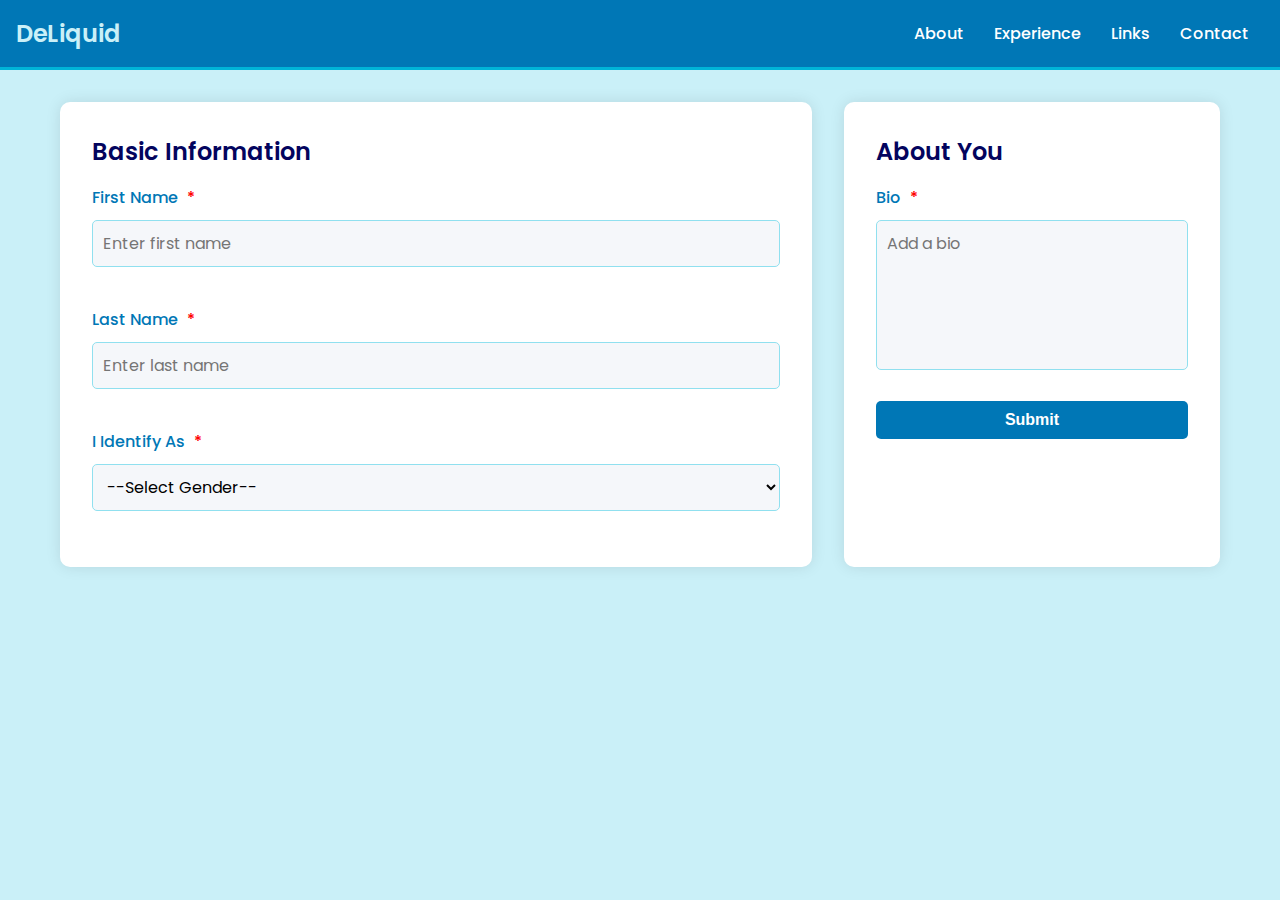
<file: EditProfile.html>
<!DOCTYPE html>
<html lang="en">
<head>
    <meta charset="UTF-8">
    <meta name="viewport" content="width=device-width, initial-scale=1.0">
    <title>DeLiquid Profile</title>
    <!-- Google Fonts -->
    <link href="https://fonts.googleapis.com/css2?family=Poppins:wght@400;500;600&display=swap" rel="stylesheet">
    <!-- CSS File -->
    <link rel="stylesheet" href="EditProfile.css">
</head>
<body>
    <header>
        <nav class="navbar">
            <div class="logo">DeLiquid</div>
            <ul>
                <li><a href="#">About</a></li>
                <li><a href="experience.html">Experience</a></li>
                <li><a href="#">Links</a></li>
                <li><a href="contact.html">Contact</a></li>
            </ul>
        </nav>
    </header>

    <div class="profile-container">
        <div class="left-panel">
            <h2>Basic Information</h2>
            <form id="profile-form">
                <div class="form-group">
                    <label for="first-name">First Name <span class="required">*</span></label>
                    <input type="text" id="first-name" name="firstName" placeholder="Enter first name" required>
                    <small class="error-message" id="first-name-error"></small>
                </div>
                <div class="form-group">
                    <label for="last-name">Last Name <span class="required">*</span></label>
                    <input type="text" id="last-name" name="lastName" placeholder="Enter last name" required>
                    <small class="error-message" id="last-name-error"></small>
                </div>
                <div class="form-group">
                    <label for="gender">I Identify As <span class="required">*</span></label>
                    <select id="gender" name="gender" required>
                        <option value="">--Select Gender--</option>
                        <option value="male">Male</option>
                        <option value="female">Female</option>
                        <option value="other">Other</option>
                    </select>
                    <small class="error-message" id="gender-error"></small>
                </div>
            </form>
        </div>

        <div class="right-panel">
            <h2>About You</h2>
            <form>
                <div class="form-group">
                    <label for="bio">Bio <span class="required">*</span></label>
                    <textarea id="bio" name="bio" placeholder="Add a bio" required></textarea>
                    <small class="error-message" id="bio-error"></small>
                </div>
                <button type="submit" id="submit-btn">Submit</button>
            </form>
        </div>
    </div>

    <!-- Success Modal -->
    <div id="success-modal" class="modal">
        <div class="modal-content">
            <span class="close-button">&times;</span>
            <h2>Profile Submitted Successfully!</h2>
            <p>Thank you for updating your profile.</p>
        </div>
    </div>

    <!-- JavaScript File -->
    <script src="EditProfile.js"></script>
</body>
</html>
</file>
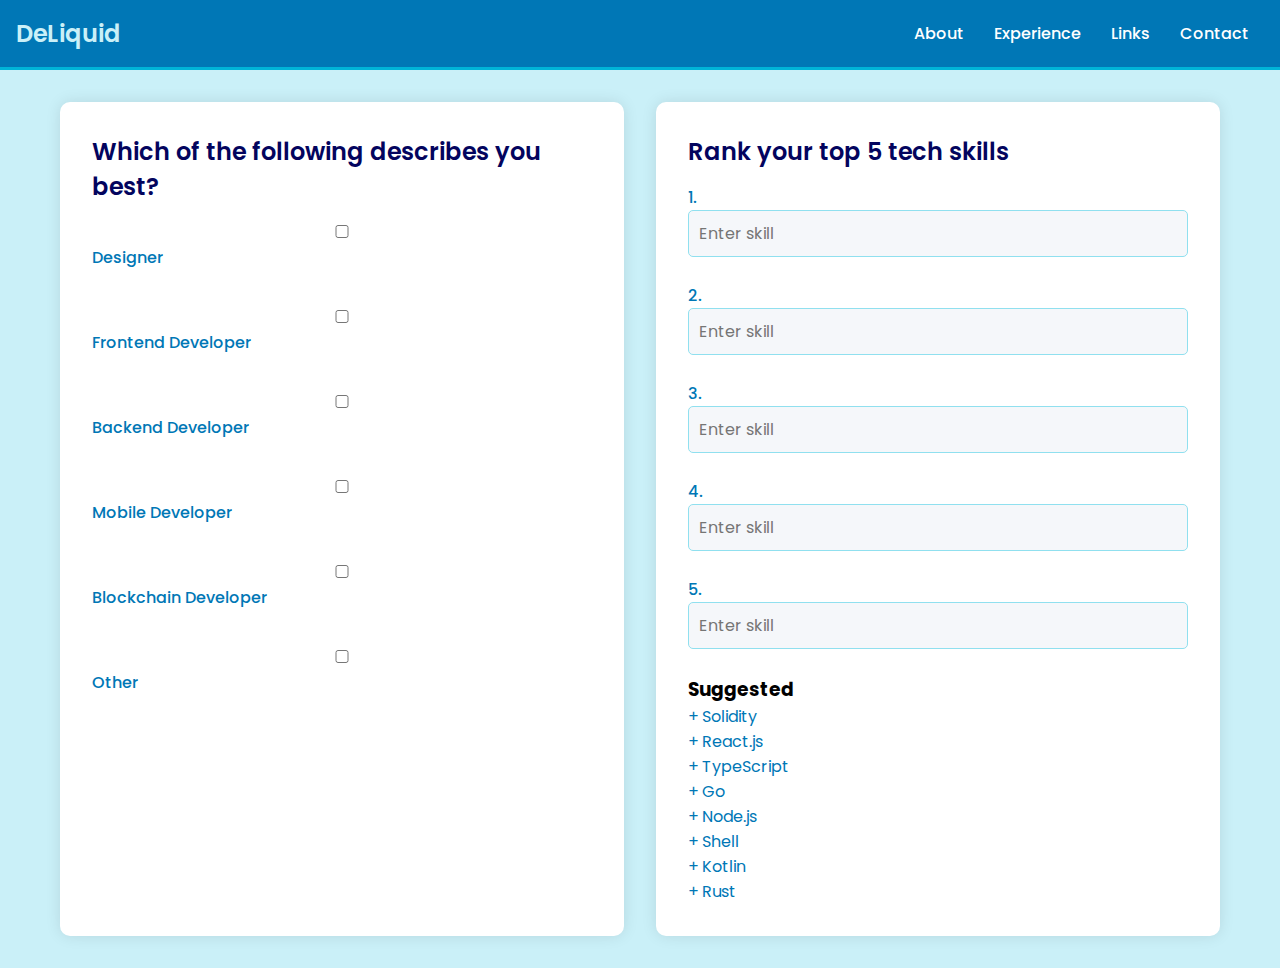
<file: experience.html>
<!DOCTYPE html>
<html lang="en">
<head>
    <meta charset="UTF-8">
    <meta name="viewport" content="width=device-width, initial-scale=1.0">
    <title>DeLiquid - Experience</title>
    <link href="https://fonts.googleapis.com/css2?family=Poppins:wght@400;500;600&display=swap" rel="stylesheet">
    <link rel="stylesheet" href="EditProfile.css">
    
</head>
<body>
    <header>
        <nav class="navbar">
            <div class="logo">DeLiquid</div>
            <ul>
                <li><a href="EditProfile.html">About</a></li>
                <li><a href="experience.html">Experience</a></li>
                <li><a href="#">Links</a></li>
                <li><a href="contact.html">Contact</a></li>
            </ul>
        </nav>
    </header>

    <div class="experience-container">
        <div class="left-panel">
            <h2>Which of the following describes you best?</h2>
            <form id="role-form">
                <label><input type="checkbox" name="role" value="Designer"> Designer</label><br>
                <label><input type="checkbox" name="role" value="Frontend Developer"> Frontend Developer</label><br>
                <label><input type="checkbox" name="role" value="Backend Developer"> Backend Developer</label><br>
                <label><input type="checkbox" name="role" value="Mobile Developer"> Mobile Developer</label><br>
                <label><input type="checkbox" name="role" value="Blockchain Developer"> Blockchain Developer</label><br>
                <label><input type="checkbox" name="role" value="Other"> Other</label><br>
            </form>
        </div>

        <div class="right-panel">
            <h2>Rank your top 5 tech skills</h2>
            <form id="skill-form">
                <div class="skill-group">
                    <label>1. <input type="text" id="skill1" placeholder="Enter skill"></label>
                </div>
                <div class="skill-group">
                    <label>2. <input type="text" id="skill2" placeholder="Enter skill"></label>
                </div>
                <div class="skill-group">
                    <label>3. <input type="text" id="skill3" placeholder="Enter skill"></label>
                </div>
                <div class="skill-group">
                    <label>4. <input type="text" id="skill4" placeholder="Enter skill"></label>
                </div>
                <div class="skill-group">
                    <label>5. <input type="text" id="skill5" placeholder="Enter skill"></label>
                </div>
            </form>
            <h3>Suggested</h3>
            <div class="suggested-skills">
                <p>+ Solidity</p>
                <p>+ React.js</p>
                <p>+ TypeScript</p>
                <p>+ Go</p>
                <p>+ Node.js</p>
                <p>+ Shell</p>
                <p>+ Kotlin</p>
                <p>+ Rust</p>
            </div>
        </div>
    </div>

    <script src="experience.js"></script>
</body>
</html>
</file>
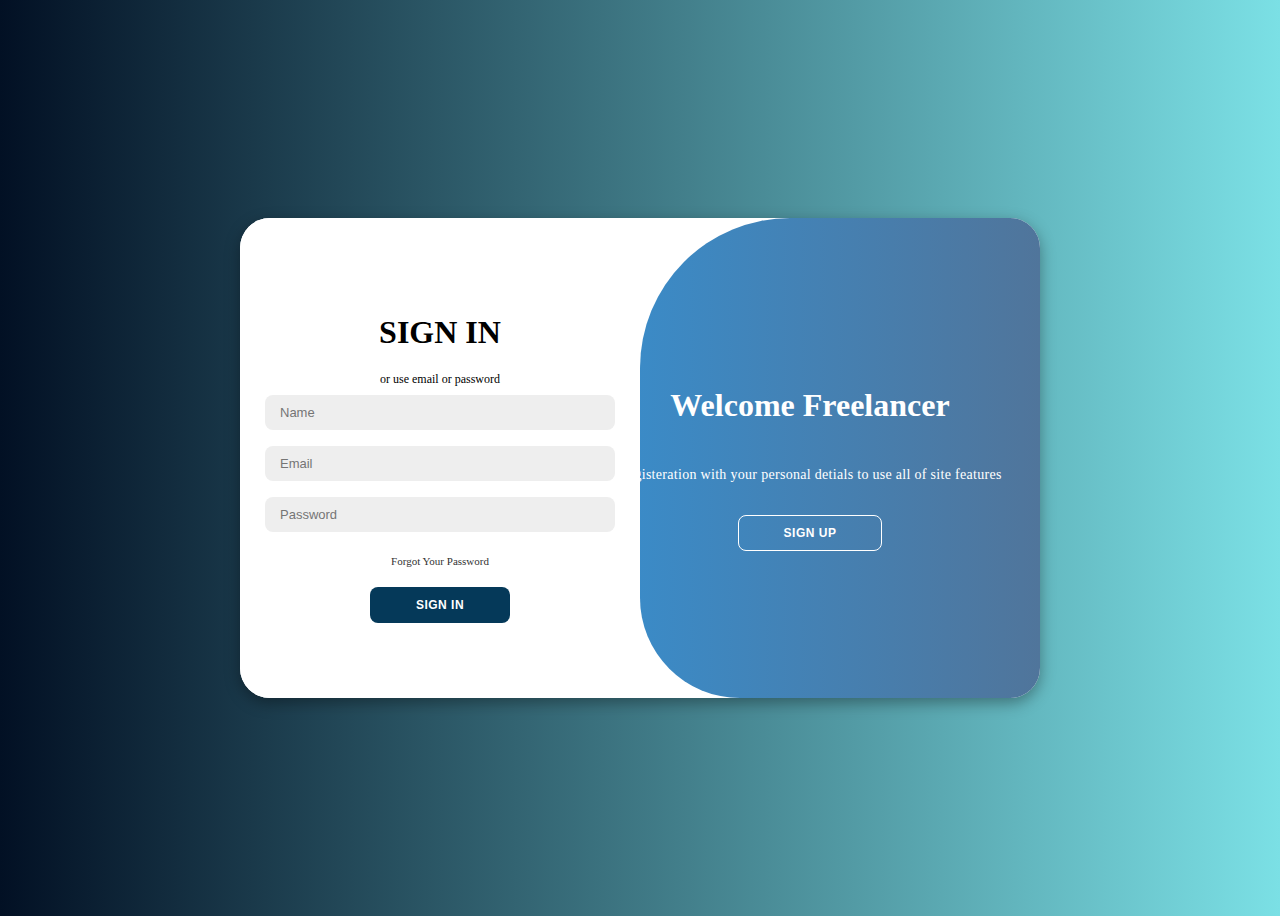
<file: login/try.html>
<!DOCTYPE html>
<html lang="en">
<head>
    <meta charset="UTF-8">
    <meta http-equiv="X-UA-Compatible" content="IE=edge">
    <meta name="viewport" content="width=device-width, initial-scale=1.0">
    <link rel="stylesheet" href="style.css">
    <link rel="stylesheet" href="https://cdnjs.cloudflare.com/ajax/libs/font-awesome/6.4.2/css/all.min.css">
    <title>LOGIN-PAGE</title>
</head>
<body>
    <div class="container" id="container">
        <div class="form-container sign-up">
            <form>
                <h1>Create Account</h1>
                <span>
                    or use email for registeration
                </span> 
                <input type="text" placeholder="Name">
                <input type="email" placeholder="Email">
                <input type="password" placeholder="Password">
                <button>Sign Up</button>
            </form>
        </div>
    
        <div class="form-container sign-in">
            <form>
                <h1>SIGN IN</h1>
                <span>
                    or use email or password
                </span> 
                <input type="text" placeholder="Name">
                <input type="email" placeholder="Email">
                <input type="password" placeholder="Password">
                <a href="#">Forgot Your Password</a>
                <button>Sign In</button>
            </form>
        </div>

    <div class="toggle-container">
        <div class="toggle">
            <div class="toggle-panel toggle-left">
                <h1>Welcome Back</h1><h1>Chief</h1>
                <button class="hidden" id="login">Sign In</button>
            </div>
        <div class="toggle-panel toggle-right">
                <h1>Welcome Freelancer</h1>
                <p>Registeration with your personal detials to use all of site features</p>
                <button class="hidden" id="register">Sign Up</button>
            </div>
    </div>
    </div>
    </div>
<script src="script.js"></script>
</body>
</html>
</file>
<file: login/style.css>
New! Keyboard shortcuts … Drive keyboard shortcuts have been updated to give you first-letters navigation
 @import url('https://fonts.googleapis.com/css2?family=Montserrat:wght@300;400;500;600;700;800&display=swap');
*{
    margin: 0;
    padding: 0;
    box-sizing: border-box;
    font-family: 'Montserrat', sans-serif;
}
body{
    background-color: #021024;
    background: linear-gradient(to right,#021024,#7be0e5);
    display: flex;
    align-items: center;
    justify-content: center;
    flex-direction: column;
    height: 100vh;
}
.container{
    background-color: #fff;
    border-radius: 30px;
    box-shadow: 0 5px 15px rgba(0,0,0,0.35);
    position: relative;
    overflow: hidden;
    width: 800px;
    max-width: 100%;
    min-height: 480px;

}
.container p{
    font-size: 14px;
    line-height: 20px;
    letter-spacing: 0.3px;
    margin: 20px 0px;
}
.container span{
    font-size: 12px;
}
.container a{
    color: #333;
    font-size: 11px;
    text-decoration: none;
    margin: 15px 0 10px;
}
.container button{
    background-color: #053959;
    color: #fff;
    font-size: 12px;
    padding: 10px 45px;
    border: 1px solid transparent;
    border-radius: 8px;
    font-weight: 600;
    letter-spacing: 0.5px;
    text-transform: uppercase;
    margin-top: 10px;
    cursor: pointer;
}
.container button.hidden{
    background-color: transparent;
    border-color: #fff; 
}
.container form{
    background-color: #fff;
    display: flex;
    align-items: center;
    justify-content: center;
    flex-direction: column;
    padding: 0 40px;
    height: 100%;
}

.container input{
    background-color: #eee;
    border: none;
    margin: 8px 0;
    padding: 10px 15px;
    font-size: 13px;
    border-radius: 8px;
    width: 100%;
    outline: none;
}
.form-container{
    position: absolute;
    top: 0;
    height: 100%;
    transition: all 0.6s ease-in-out;
}
.sign-in{
    left: 0;
    width: 50%;
    z-index: 2;
}
.container.active .sign-in{
    transform: translateX(100%);
}
.sign-up{
    left: 0;
    width: 50%;
    opacity: 0;
    z-index: 1;
}
.container.active .sign-up{
    transform: translateX(100%);
    opacity: 1;
    z-index: 5;
    animation: move 0.6s;
}
@keyframes move{
    0%, 49.99%{
        opacity: 0;
        z-index: 1;
    }
    50%,100%{
        opacity: 1;
        z-index: 5;
    }
}
.toggle-container{
    position: absolute;
    top: 0;
    left: 50%;
    width: 50%;
    height: 100%;
    overflow: hidden;
    transition: all 0.6s ease-in-out;
    border-radius: 150px 0 0 100px;
    z-index: 1000;
}

.container.active .toggle-container{
    transform: translatex(-100%);
    border-radius: 0 150px 100px 0;
}
.toggle{
    background-color: #512da8;
    height: 100%;
    background: linear-gradient(to right,#26a0f2,#50759b);
    color: #fff;
    position: relative;
    left: -100%;
    height: 100%;
    width: 200%;
    transform: translateX(0);
    transition: all 0.6s ease-in-out;
}
.toggle-panel{
    position: absolute;
    width: 50%;
    height: 100%;
    display: flex;
    align-items: center;
    justify-content: center;
    flex-direction: column;
    padding: 0 30px;
    text-align: center;
    top: 0;
    transform: translateX(0);
    transition: all 0.6s ease-in-out;
}
.toggle-left{
    transform: translateX(-200%);
}
.container.active .toggle-left{
    transform: translateX(100%);
}
.toggle-right{
    right: 0;
    transform: translateX(0);
}
.container.active .toggle-right{
    transform: translateX(200%);
}
</file>
<file: EditProfile.css>
/* Reset and Base Styles */
* {
    margin: 0;
    padding: 0;
    box-sizing: border-box;
}

body {
    font-family: 'Poppins', sans-serif;
    background-color: #caf0f8;
}

header {
    background-color: #0077b6;
    padding: 1rem;
    border-bottom: 3px solid #00b4d8;
}

.navbar {
    display: flex;
    justify-content: space-between;
    align-items: center;
}

.logo {
    font-size: 1.5rem;
    font-weight: 600;
    color: #caf0f8;
}

.navbar ul {
    display: flex;
    list-style-type: none;
}

.navbar ul li {
    margin: 0 15px;
}

.navbar ul li a {
    text-decoration: none;
    color: #ffffff;
    font-weight: 500;
}

.profile-container {
    display: grid;
    grid-template-columns: 2fr 1fr;
    gap: 2rem;
    max-width: 1200px;
    margin: 2rem auto;
    padding: 0 20px;
}

.left-panel,
.right-panel {
    background-color: #ffffff;
    padding: 2rem;
    border-radius: 10px;
    box-shadow: 0 0 15px rgba(0, 0, 0, 0.1);
}

h2 {
    margin-bottom: 1rem;
    color: #03045e;
    font-weight: 600;
}

form {
    display: flex;
    flex-direction: column;
}

.form-group {
    margin-bottom: 1.5rem;
    position: relative;
}

label {
    margin-bottom: 0.5rem;
    display: block;
    font-weight: 500;
    color: #0077b6;
}

.required {
    color: red;
    margin-left: 5px;
}

input,
select,
textarea {
    width: 100%;
    padding: 10px;
    border: 1px solid #90e0ef;
    border-radius: 5px;
    font-size: 1rem;
    background-color: #f5f7fa;
    font-family: 'Poppins', sans-serif;
    transition: border-color 0.3s;
}

input:focus,
select:focus,
textarea:focus {
    border-color: #0077b6;
    outline: none;
}

textarea {
    height: 150px;
    resize: none;
}

button {
    padding: 10px 20px;
    background-color: #0077b6;
    color: #ffffff;
    border: none;
    border-radius: 5px;
    font-size: 1rem;
    font-weight: 600;
    cursor: pointer;
    transition: background-color 0.3s;
}

button:hover {
    background-color: #005f8a;
}

/* Error Messages */
.error-message {
    color: red;
    font-size: 0.875rem;
    position: absolute;
    bottom: -1.2rem;
    left: 0;
    display: none;
}

/* Success Modal */
.modal {
    display: none; /* Hidden by default */
    position: fixed; 
    z-index: 1000; 
    left: 0;
    top: 0;
    width: 100%; 
    height: 100%;
    overflow: auto; 
    background-color: rgba(0,0,0,0.5); /* Black w/ opacity */
}

.modal-content {
    background-color: #fefefe;
    margin: 15% auto; 
    padding: 20px;
    border: 1px solid #888;
    width: 80%; 
    max-width: 500px;
    border-radius: 10px;
    text-align: center;
    position: relative;
}

.close-button {
    color: #aaa;
    float: right;
    font-size: 28px;
    font-weight: bold;
    position: absolute;
    top: 10px;
    right: 20px;
    cursor: pointer;
}

.close-button:hover,
.close-button:focus {
    color: black;
    text-decoration: none;
}

/* Media Queries for Responsive Design */
@media (max-width: 768px) {
    .profile-container {
        grid-template-columns: 1fr;
    }

    .navbar ul {
        flex-direction: column;
        align-items: center;
    }

    .navbar ul li {
        margin: 10px 0;
    }
}
/* Existing styles will be reused */
* {
    margin: 0;
    padding: 0;
    box-sizing: border-box;
}

body {
    font-family: 'Poppins', sans-serif;
    background-color: #caf0f8;
}

header {
    background-color: #0077b6;
    padding: 1rem;
    border-bottom: 3px solid #00b4d8;
}

.navbar {
    display: flex;
    justify-content: space-between;
    align-items: center;
}

.logo {
    font-size: 1.5rem;
    font-weight: 600;
    color: #caf0f8;
}

.navbar ul {
    display: flex;
    list-style-type: none;
}

.navbar ul li {
    margin: 0 15px;
}

.navbar ul li a {
    text-decoration: none;
    color: #ffffff;
    font-weight: 500;
}

.experience-container {
    display: grid;
    grid-template-columns: 1fr 1fr;
    gap: 2rem;
    max-width: 1200px;
    margin: 2rem auto;
    padding: 0 20px;
}

.left-panel,
.right-panel {
    background-color: #ffffff;
    padding: 2rem;
    border-radius: 10px;
    box-shadow: 0 0 15px rgba(0, 0, 0, 0.1);
}

h2 {
    margin-bottom: 1rem;
    color: #03045e;
    font-weight: 600;
}

form {
    display: flex;
    flex-direction: column;
}

label {
    margin-bottom: 10px;
    font-weight: 500;
    color: #0077b6;
}

input[type="text"] {
    width: 100%;
    padding: 10px;
    margin-bottom: 1rem;
    border: 1px solid #90e0ef;
    border-radius: 5px;
    background-color: #f5f7fa;
}

input[type="checkbox"] {
    margin-right: 10px;
}

.suggested-skills p {
    color: #0077b6;
    cursor: pointer;
}

.suggested-skills p:hover {
    color: #00b4d8;
}

@media (max-width: 768px) {
    .experience-container {
        grid-template-columns: 1fr;
    }
}
</file>
